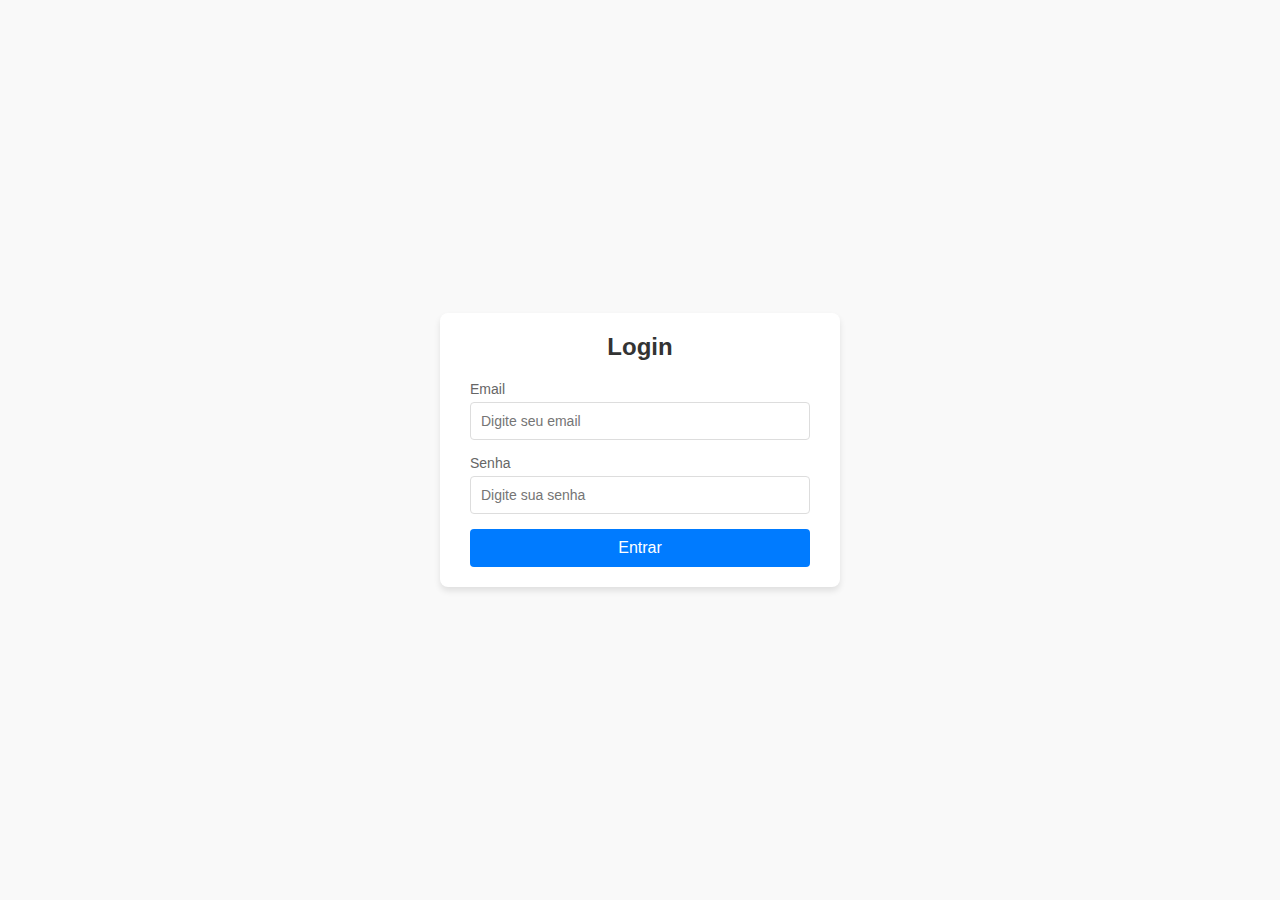
<file: index.html>
<!DOCTYPE html>
<html lang="pt-br">
<head>
    <meta charset="UTF-8">
    <meta name="viewport" content="width=device-width, initial-scale=1.0">
    <link rel="stylesheet" href="../assets/style/login.css">
    <title>Login</title>
</head>
<body>
    <div class="login-container">
        <h1>Login</h1>
        <form id="login-form">
            <div class="input-group">
                <label for="email">Email</label>
                <input type="email" id="email" placeholder="Digite seu email" required>
            </div>
            <div class="input-group">
                <label for="password">Senha</label>
                <input type="password" id="password" placeholder="Digite sua senha" required>
            </div>
            <button type="button" class="login-button" id="login-button">Entrar</button>
        </form>
    </div>

    <script src="../assets/js/login.js"></script>
</body>
</html>
</file>
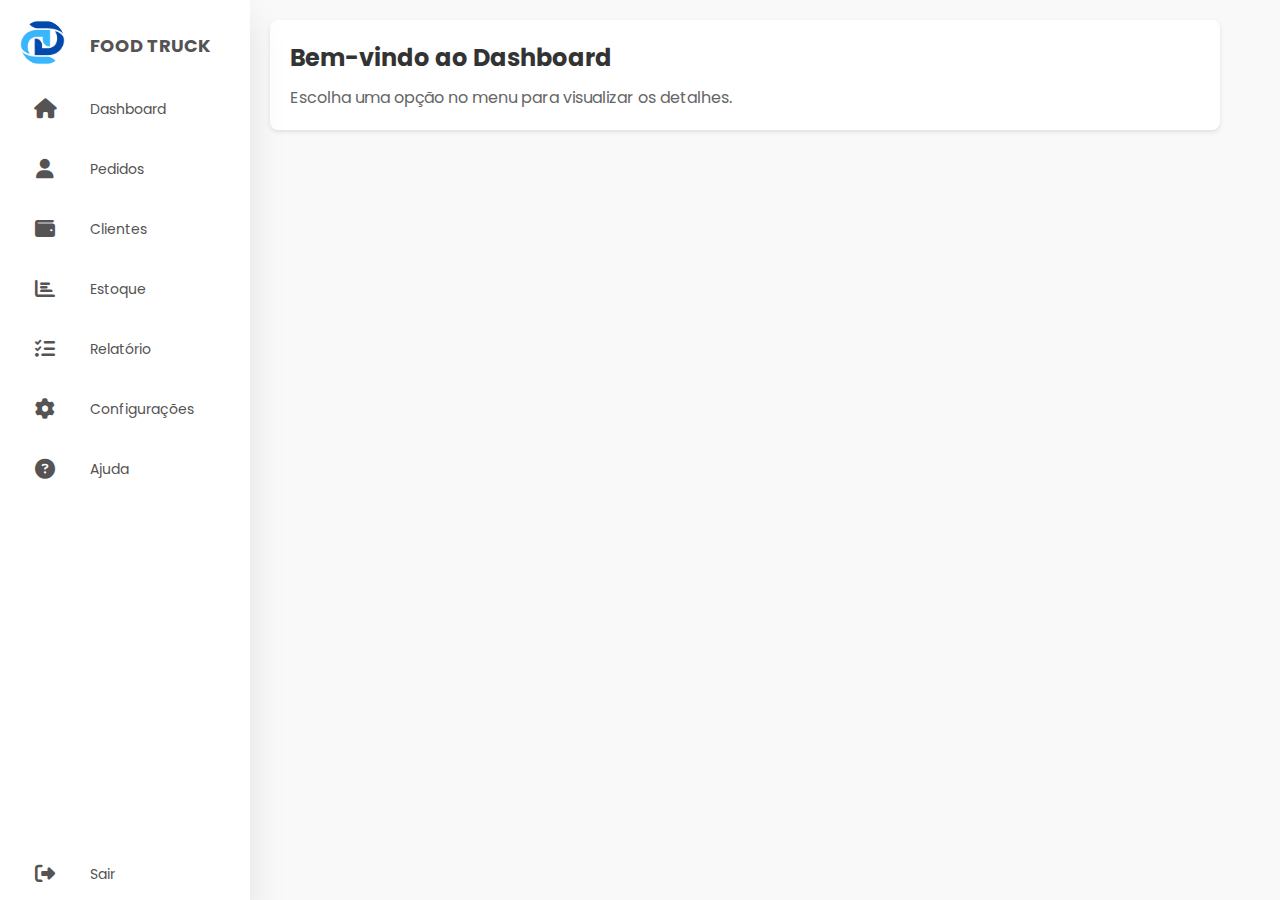
<file: pages/home.html>
<!DOCTYPE html>
<html lang="en">
<head>
  <meta charset="UTF-8">
  <meta name="viewport" content="width=device-width, initial-scale=1.0">
  <link rel="stylesheet" href="../assets/style/home.css">
  <link rel="stylesheet" href="https://cdnjs.cloudflare.com/ajax/libs/font-awesome/6.7.1/css/all.min.css">
  <title>Home</title>
  <style>
    body {
      margin: 0;
      font-family: Arial, sans-serif;
    }

    #main-content {
      margin-left: 250px; 
      padding: 20px;
      background-color: #f9f9f9;
      min-height: 100vh;
      box-sizing: border-box;
    }

    #content-area {
      background: #fff;
      padding: 20px;
      border-radius: 8px;
      box-shadow: 0 2px 4px rgba(0, 0, 0, 0.1);
      max-width: calc(100% - 40px);
    }

    #content-area h2 {
      margin: 0 0 10px;
      color: #333;
    }

    #content-area p {
      color: #666;
    }
  </style>
</head>
<body>
  <nav>
    <ul>
      <li>
        <a href="#" class="logo">
          <img src="../assets/img/logo.png" alt="Logo">
          <span class="nav-item">Food Truck</span>
        </a>
      </li>
      <li><a href="#" data-content="dashboard">
        <i class="fas fa-home"></i>
        <span class="nav-item">Dashboard</span>
      </a></li>
      <li><a href="#" data-content="pedidos">
        <i class="fas fa-user"></i>
        <span class="nav-item">Pedidos</span>
      </a></li>
      <li><a href="#" data-content="clientes">
        <i class="fas fa-wallet"></i>
        <span class="nav-item">Clientes</span>
      </a></li>
      <li><a href="#" data-content="estoque">
        <i class="fas fa-chart-bar"></i>
        <span class="nav-item">Estoque</span>
      </a></li>
      <li><a href="#" data-content="relatorio">
        <i class="fas fa-tasks"></i>
        <span class="nav-item">Relatório</span>
      </a></li>
      <li><a href="#" data-content="configuracoes">
        <i class="fas fa-cog"></i>
        <span class="nav-item">Configurações</span>
      </a></li>
      <li><a href="#" data-content="ajuda">
        <i class="fas fa-question-circle"></i>
        <span class="nav-item">Ajuda</span>
      </a></li>
      <li><a href="./login.html" class="logout">
        <i class="fas fa-sign-out-alt"></i>
        <span class="nav-item">Sair</span>
      </a></li>
    </ul>
  </nav>

  <div id="main-content">
    <div id="content-area">
      <h2>Bem-vindo ao Dashboard</h2>
      <p>Escolha uma opção no menu para visualizar os detalhes.</p>
    </div>
  </div>

  <script>
    const menuLinks = document.querySelectorAll('nav ul li a[data-content]');
    const contentArea = document.getElementById('content-area');

    const contents = {
      dashboard: `<h2>Dashboard</h2><p>Bem-vindo ao painel de controle!</p>`,
      pedidos: `<h2>Pedidos</h2><p>Aqui estão os pedidos mais recentes.</p>`,
      clientes: `<h2>Clientes</h2><p>Lista de clientes cadastrados.</p>`,
      estoque: `<h2>Estoque</h2><p>Gerencie seu estoque aqui.</p>`,
      relatorio: `<h2>Relatório</h2><p>Veja os relatórios de desempenho.</p>`,
      configuracoes: `<h2>Configurações</h2><p>Ajuste as configurações da sua conta.</p>`,
      ajuda: `<h2>Ajuda</h2><p>Precisa de ajuda? Consulte esta seção.</p>`
    };

    menuLinks.forEach(link => {
      link.addEventListener('click', event => {
        event.preventDefault();
        const contentKey = link.getAttribute('data-content');
        contentArea.innerHTML = contents[contentKey] || `<h2>Conteúdo não encontrado</h2>`;
      });
    });
  </script>
</body>
</html>
</file>
<file: assets/style/home.css>
@import url('https://fonts.googleapis.com/css2?family=Poppins:ital,wght@0,100;0,200;0,300;0,400;0,500;0,600;0,700;0,800;0,900;1,100;1,200;1,300;1,400;1,500;1,600;1,700;1,800;1,900&display=swap');

* {
    margin: 0;
    padding: 0;
    outline: 0;
    border: none;
    text-decoration: none;
    box-sizing: border-box;
    font-family: 'Poppins', sans-serif;
}


body {
    background-color: #dfe9f5;
}


nav {
    position: absolute;
    top: 0;
    bottom: 0;
    height: 100%;
    left: 0;
    background-color: #fff;
    width: 90px;
    overflow: hidden;
    transition: width 0.2s linear;
    box-shadow: 0 20px 35px rgba(0, 0, 0, 0.1);
    width: 250px;
}

.logo {
    text-align: center;
    display: flex;
    transition: all 0.5s ease;
    margin: 10px 0 0 10px;
}

.logo img {
    width: 45px;
    height: 45px;
    border-radius: 50%;
}

.logo span {
    font-weight: bold;
    padding-left: 15px;
    font-size: 18px;
    text-transform: uppercase;
}

a {
    position: relative;
    color: rgb(85, 83, 83);
    font-size: 14px;
    display: table;
    width: 300px;
    padding: 10px;
}

.fas {
    position: relative;
    width: 70px;
    height: 40px;
    top: 14px;
    font-size: 20px;
    text-align: center;
}

.nav-item {
    position: relative;
    top: 12px;
    margin-left: 10px;
}

a:hover {
    background-color: #eee;
}


.logout {
    position: absolute;
    bottom: 0;
}
</file>
<file: assets/style/login.css>
/* Reset */
* {
    margin: 0;
    padding: 0;
    box-sizing: border-box;
}

/* Body styling */
body {
    font-family: Arial, sans-serif;
    display: flex;
    justify-content: center;
    align-items: center;
    min-height: 100vh;
    background-color: #f9f9f9;
    color: #333;
}

/* Login container */
.login-container {
    background: #ffffff;
    padding: 20px 30px;
    border-radius: 8px;
    box-shadow: 0 4px 6px rgba(0, 0, 0, 0.1);
    width: 100%;
    max-width: 400px;
    text-align: center;
}

/* Title styling */
.login-container h1 {
    font-size: 24px;
    margin-bottom: 20px;
    color: #333;
}

/* Input group */
.input-group {
    margin-bottom: 15px;
    text-align: left;
}

.input-group label {
    font-size: 14px;
    margin-bottom: 5px;
    display: block;
    color: #666;
}

.input-group input {
    width: 100%;
    padding: 10px;
    font-size: 14px;
    border: 1px solid #ddd;
    border-radius: 4px;
    outline: none;
    transition: border-color 0.3s;
}

.input-group input:focus {
    border-color: #007BFF;
}

/* Login button */
.login-button {
    width: 100%;
    padding: 10px;
    font-size: 16px;
    background-color: #007BFF;
    color: #fff;
    border: none;
    border-radius: 4px;
    cursor: pointer;
    transition: background-color 0.3s;
}

.login-button:hover {
    background-color: #0056b3;
}
</file>
